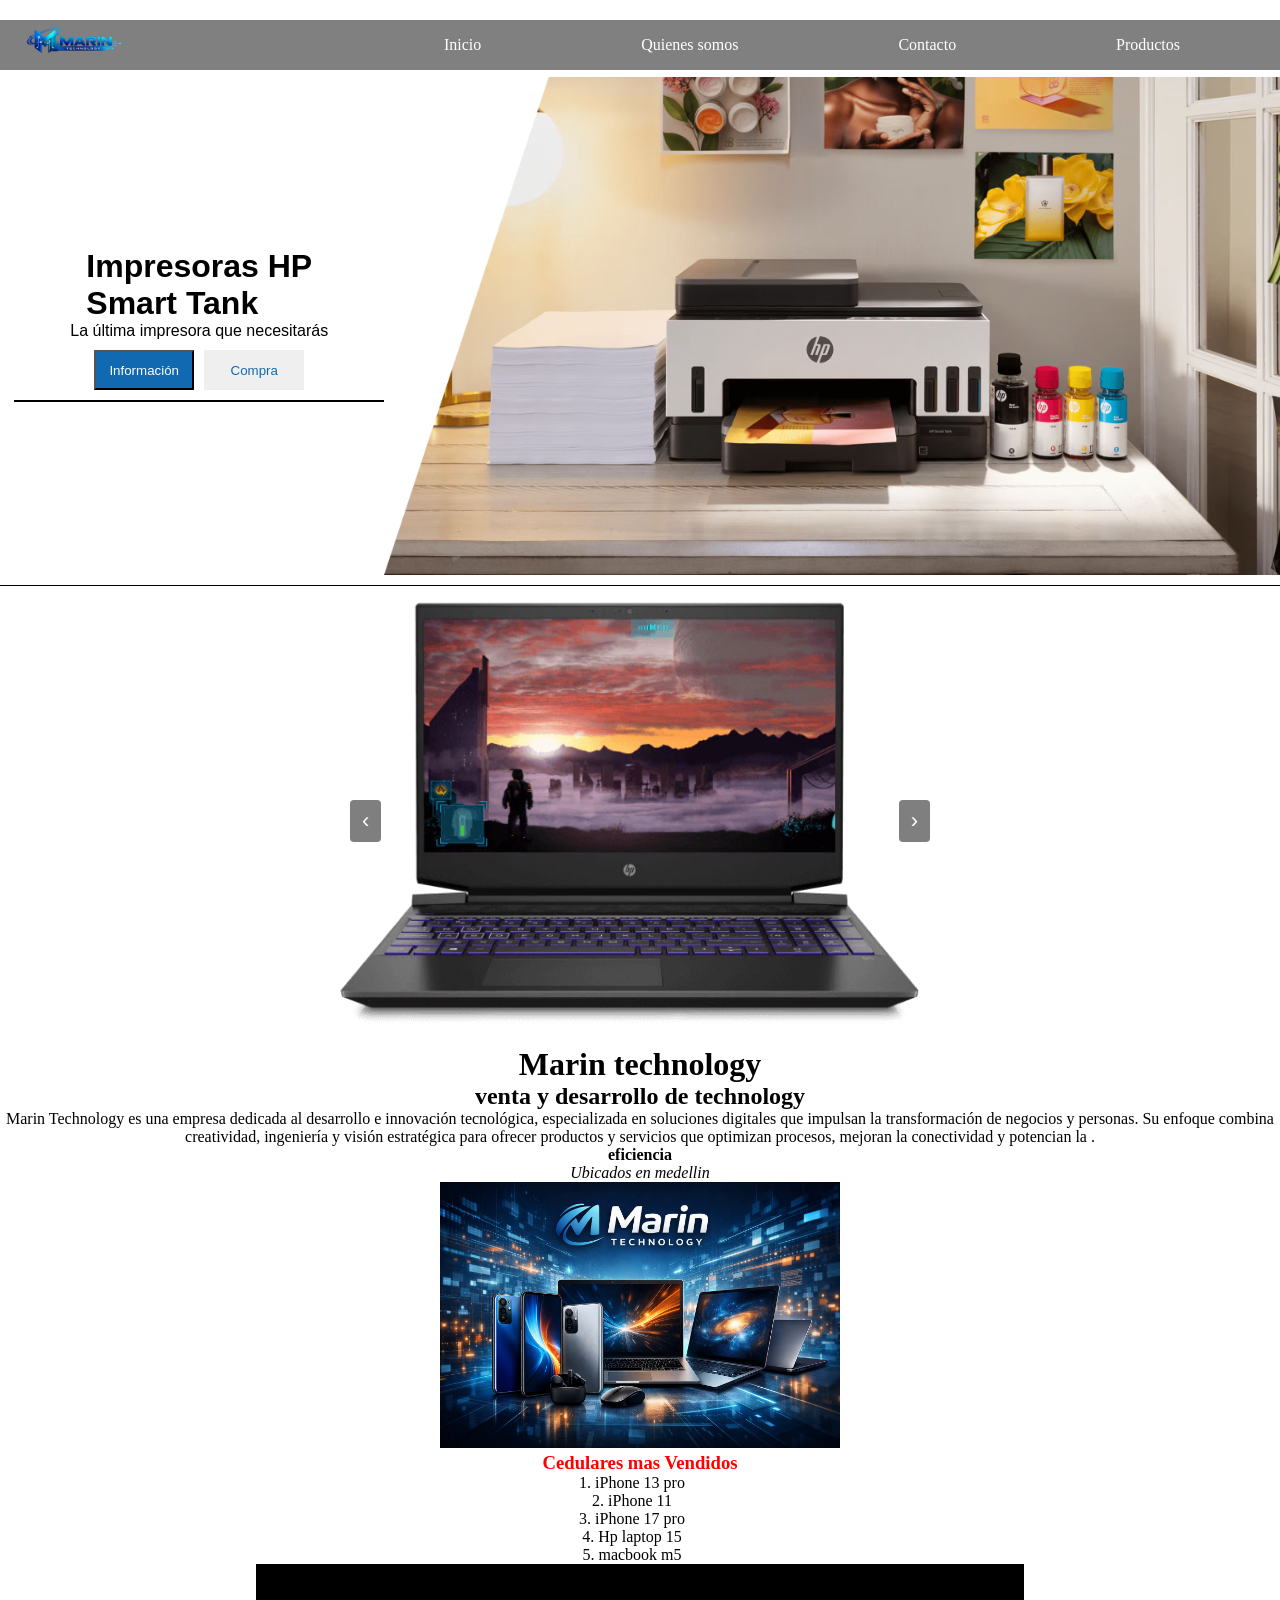
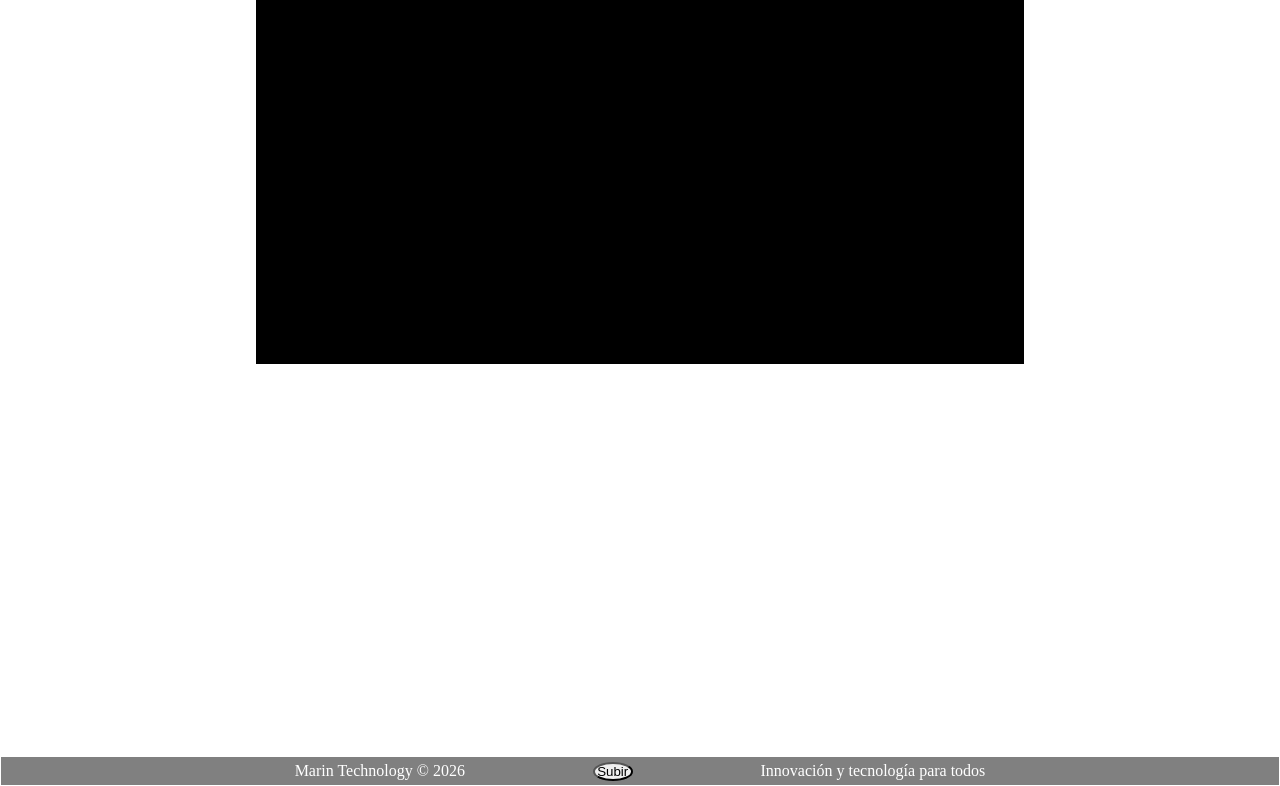
<file: html/index.html>
<!DOCTYPE html>
<html lang="en">

<head>
    <meta charset="UTF-8">
    <meta name="viewport" content="width=device-width, initial-scale=1.0">
    <title>Document</title>
    <link rel="stylesheet" href="/css/style.css">
</head>

<body>



    <head>

        <title>Marin technology </title>
    </head>

    <body>

        <div id="subir"></div>
        <header class="base">
            <div class="logo">
                 <a href="index.html">  <img   src="/img/technology.png" width="150px" ></a>
            </div class="baseul">
            <ul class="baseul">
                <li ><a class="aa" href="/html/index.html">Inicio</a></li>
                <li><a class="aa" href="/html/somos.html">Quienes somos</a></li>
                <li><a  class="aa" href="/html/contacto.html">Contacto</a></li>
                <li><a class="aa" href="/html/productos.html">Productos</a></li>

            </ul>


        </header>
        <br><br>

        <div class="lineaa"></div>




        <div class="consola">


            <div class="espacio">
            </div>

            <div class="info_consola">



                <h1>Impresoras HP <br> Smart Tank</h1>
                <p>La última impresora que necesitarás</p>




                <div class="boton_consola">

                    <button class="boton2">Información</button>

                    <button class="boton3">Compra</button>


                </div>

                <div class="lineaaa"></div>

            </div>




            <img src="/img/consola.avif" width="70%">

        </div>

        <div class="lineaa"></div>

        <div class="slider">
            <img class="slide active" src="/img/lap.png">
            <img class="slide" src="/img/lapto.jpg">
            <img class="slide" src="/img/latp2.jpg">

            <button class="prev">‹</button>
            <button class="next">›</button>
        </div>

        <style>
            .slider {
                position: relative;
                width: 600px;
                height: 450px;
                overflow: hidden;
                margin: auto;
                border-radius: 10px;
            }

            .slide {
                position: absolute;
                width: 100%;
                height: 100%;
                object-fit: cover;
                opacity: 0;
                transition: opacity .4s;
            }

            .slide.active {
                opacity: 1;
            }

            .prev,
            .next {
                position: absolute;
                top: 50%;
                transform: translateY(-50%);
                background: rgba(0, 0, 0, .5);
                color: #fff;
                border: none;
                padding: 8px 12px;
                cursor: pointer;
                font-size: 22px;
                border-radius: 4px;
            }

            .prev {
                left: 10px;
            }

            .next {
                right: 10px;
            }
        </style>

        <script>
            const slides = document.querySelectorAll('.slide');
            let i = 0;

            function show(n) {
                slides[i].classList.remove('active');
                i = (n + slides.length) % slides.length;
                slides[i].classList.add('active');
            }

            document.querySelector('.prev').onclick = () => show(i - 1);
            document.querySelector('.next').onclick = () => show(i + 1);

            setInterval(() => show(i + 1), 4000);
        </script>




        <header class="text1">
            <h1>Marin technology </h1>
            <h2>venta y desarrollo de technology </h2>



            <section>

                <p>Marin Technology es una empresa dedicada al desarrollo e innovación tecnológica, especializada en
                    soluciones digitales que impulsan la transformación de negocios y personas. Su enfoque combina
                    creatividad, ingeniería y visión estratégica para ofrecer productos y servicios que optimizan
                    procesos,
                    mejoran la conectividad y potencian la .</p>
                <strong>eficiencia</strong>
                <br>
                <em>Ubicados en medellin</em>
                <br>


                <img src="/img/Productos.png" width="400px">




            </section>



        </header>


        <ol class="top5">
            <h3 class="titu">Cedulares mas Vendidos</h3>
            <li>iPhone 13 pro</li>
            <li>iPhone 11</li>
            <li>iPhone 17 pro</li>
            <li>Hp laptop 15</li>
            <li>macbook m5</li>
        </ol>
<div class="videopadre">

        <div class="video2">

            <video src="/img/video/presentacionsam.mp4" muted autoplay></video>
        </div>
        </div>

        <br>
        <br>
        <div class="Map">
            <iframe 
                src="https://www.google.com/maps/embed?pb=!1m18!1m12!1m3!1d3976.722676876!2d-75.574!3d6.2305!2m3!1f0!2f0!3f0!3m2!1i1024!2i768!4f13.1!3m3!1m2!1s0x8e4428f1e4b9b0c7%3A0x7e4c0e2e3f1c5e4!2sCentro%20Comercial%20Monterrey!5e0!3m2!1ses-419!2sco!4v1780409524595!5m2!1ses-419!2sco"
                width="700" height="300" style="border:0;" allowfullscreen="" loading="lazy"
                referrerpolicy="no-referrer-when-downgrade">
            </iframe>
            </div>


<br> <br>

        <footer class="foindex">
            <p>Marin Technology © 2026</p>
            <button class="boto"><a href="#subir">Subir  </a></button>    
            <p>Innovación y tecnología para todos</p>


    </body>

</html>
</file>
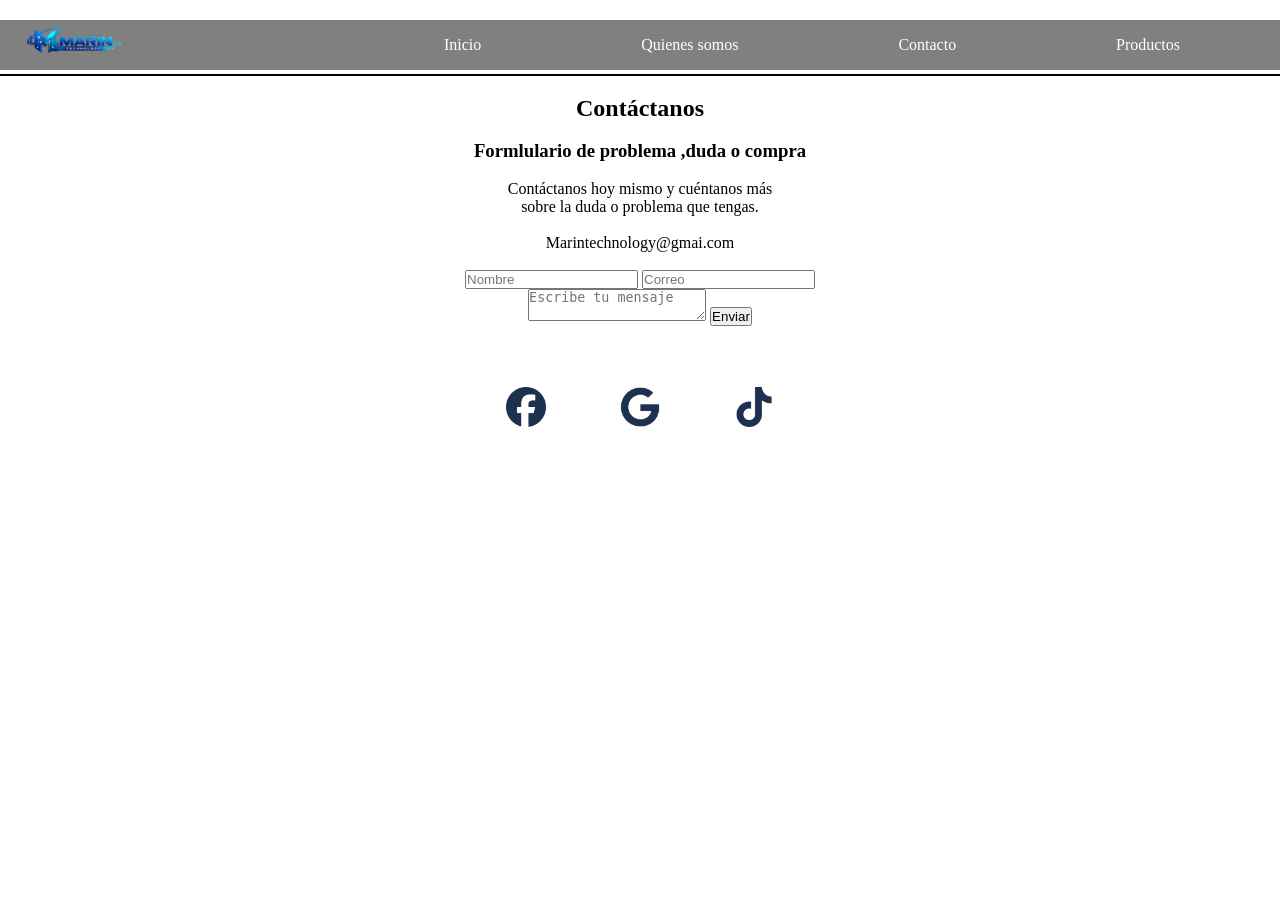
<file: html/contacto.html>
<!DOCTYPE html>
<html lang="en">

<head>
    <meta charset="UTF-8">
    <meta name="viewport" content="width=device-width, initial-scale=1.0">
    <title>Document</title>
    <link rel="stylesheet" href="/css/style.css">
</head>

<body>

   <header class="base">
            <div class="logo" >
               
                 <a href="index.html">  <img   src="/img/technology.png" width="150px" ></a>
               
            </div class="baseul">
            <ul class="baseul">
                <li ><a class="aa" href="/html/index.html">Inicio</a></li>
                <li><a class="aa" href="/html/somos.html">Quienes somos</a></li>
                <li><a  class="aa" href="/html/contacto.html">Contacto</a></li>
                <li><a class="aa" href="/html/productos.html">Productos</a></li>

            </ul>


        </header>
        <br> <br> <br>

    <div class="lineaaa"></div>

    <br>
    <section class="section_contacto">
        <h1>Contáctanos</h1><br>

        <h3>Formlulario de problema ,duda o compra</h3>
        <br>

        <p>
            Contáctanos hoy mismo y cuéntanos más <br> sobre la duda o problema que tengas.
        </p>
        <br>

        <div class="dato">

            <a href="mailto:Marintechnology@gmail.com"> Marintechnology@gmai.com</a>
            <br>
        </div>

        
        </div>
<br>

        <div class="contacto-formulario">
            <form>
                <input type="text" placeholder="Nombre" required>
                <input type="email" placeholder="Correo" required>
                <br>
                <textarea placeholder="Escribe tu mensaje"></textarea>
                <button type="submit">Enviar</button>
            </form>
        </div>
    </section>
    </section>

    <br><br>

<div class="ppp">

    <footer class="foocontaca">
        
<a class="foocontac"><img src="/img/facebook-brands-solid.png" alt=""></a>
<a class="foocontac"><img src="/img/google-brands-solid.png" alt=""></a>
<a class="foocontac"><img src="/img/tiktok-brands-solid.png" alt=""></a>
    </footer>
    </div>

</body>

</html>
</file>
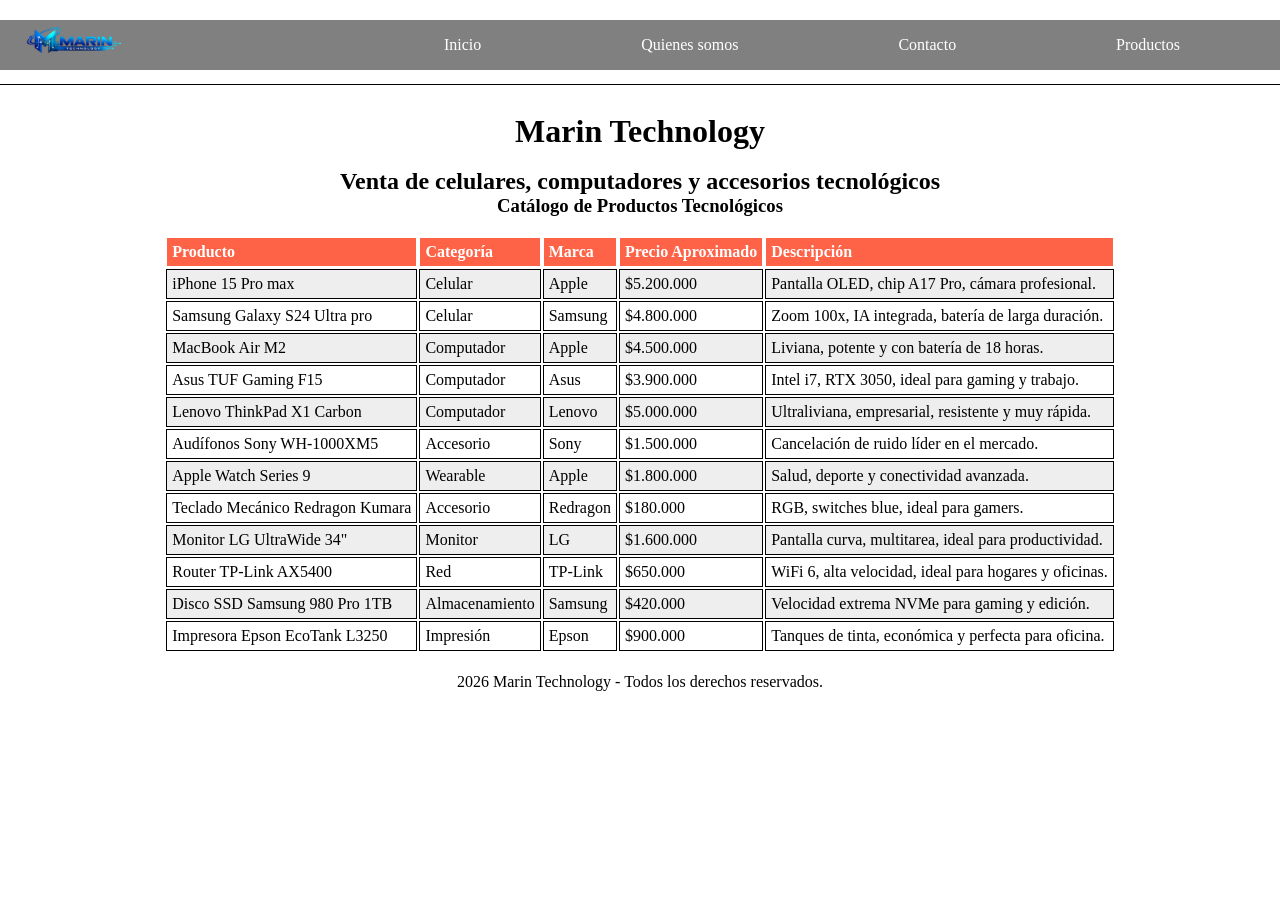
<file: html/productos.html>
<!DOCTYPE html>
<html lang="en">

<head>
    <meta charset="UTF-8">
    <meta name="viewport" content="width=device-width, initial-scale=1.0">
    <title>Document</title>
    <link rel="stylesheet" href="/css/style.css">
</head>
<body>
    <header class="base">
        <div class="logo">
            <a href="index.html">  <img   src="/img/technology.png" width="150px" ></a>
        </div>
        <ul class="baseul">
            <li ><a class="aa" href="/html/index.html">    Inicio</a></li>
            <li><a class="aa" href="/html/somos.html">Quienes somos</a></li>
            <li><a  class="aa" href="/html/contacto.html">Contacto</a></li>
            <li><a class="aa" href="/html/productos.html">Productos</a></li>
        </ul>
    </header>
    <br><br><br>
    <div class="lineaa"></div>
    <br>
    <header class="titi">
        <h1>Marin Technology</h1>
        <br>
        <h2>Venta de celulares, computadores y accesorios tecnológicos</h2>            
        <a id="subir"></a>
    </header>
    <section class="tablaaa">
        <h3>Catálogo de Productos Tecnológicos</h3>
        <br>
        <table >
            <tr>
                <th>Producto</th>
                <th>Categoría</th>
                <th>Marca</th>
                <th>Precio Aproximado</th>
                <th>Descripción</th>
            </tr>
            <tr>
                <td>iPhone 15 Pro max</td>
                <td>Celular</td>
                <td>Apple</td>
                <td>$5.200.000</td>
                <td>Pantalla OLED, chip A17 Pro, cámara profesional.</td>
            </tr>
            <tr>
                <td>Samsung Galaxy S24 Ultra pro</td>
                <td>Celular</td>
                <td>Samsung</td>
                <td>$4.800.000</td>
                <td>Zoom 100x, IA integrada, batería de larga duración.</td>
            </tr>
            <tr>
                <td>MacBook Air M2</td>
                <td>Computador</td>
                <td>Apple</td>
                <td>$4.500.000</td>
                <td>Liviana, potente y con batería de 18 horas.</td>
            </tr>
            <tr>
                <td>Asus TUF Gaming F15</td>
                <td>Computador</td>
                <td>Asus</td>
                <td>$3.900.000</td>
                <td>Intel i7, RTX 3050, ideal para gaming y trabajo.</td>
            </tr>
            <tr>
                <td>Lenovo ThinkPad X1 Carbon</td>
                <td>Computador</td>
                <td>Lenovo</td>
                <td>$5.000.000</td>
                <td>Ultraliviana, empresarial, resistente y muy rápida.</td>
            </tr>
            <tr>
                <td>Audífonos Sony WH-1000XM5</td>
                <td>Accesorio</td>
                <td>Sony</td>
                <td>$1.500.000</td>
                <td>Cancelación de ruido líder en el mercado.</td>
            </tr>
            <tr>
                <td>Apple Watch Series 9</td>
                <td>Wearable</td>
                <td>Apple</td>
                <td>$1.800.000</td>
                <td>Salud, deporte y conectividad avanzada.</td>
            </tr>
            <tr>
                <td>Teclado Mecánico Redragon Kumara</td>
                <td>Accesorio</td>
                <td>Redragon</td>
                <td>$180.000</td>
                <td>RGB, switches blue, ideal para gamers.</td>
            </tr>
            <tr>
                <td>Monitor LG UltraWide 34"</td>
                <td>Monitor</td>
                <td>LG</td>
                <td>$1.600.000</td>
                <td>Pantalla curva, multitarea, ideal para productividad.</td>
            </tr>
            <tr>
                <td>Router TP-Link AX5400</td>
                <td>Red</td>
                <td>TP-Link</td>
                <td>$650.000</td>
                <td>WiFi 6, alta velocidad, ideal para hogares y oficinas.</td>
            </tr>
            <tr>
                <td>Disco SSD Samsung 980 Pro 1TB</td>
                <td>Almacenamiento</td>
                <td>Samsung</td>
                <td>$420.000</td>
                <td>Velocidad extrema NVMe para gaming y edición.</td>
            </tr>
            <tr>
                <td>Impresora Epson EcoTank L3250</td>
                <td>Impresión</td>
                <td>Epson</td>
                <td>$900.000</td>
                <td>Tanques de tinta, económica y perfecta para oficina.</td>
            </tr>
        </table>
    </section>
    <footer>
        <p>2026 Marin Technology - Todos los derechos reservados.</p>
    </footer>
</body>
</html>
</file>
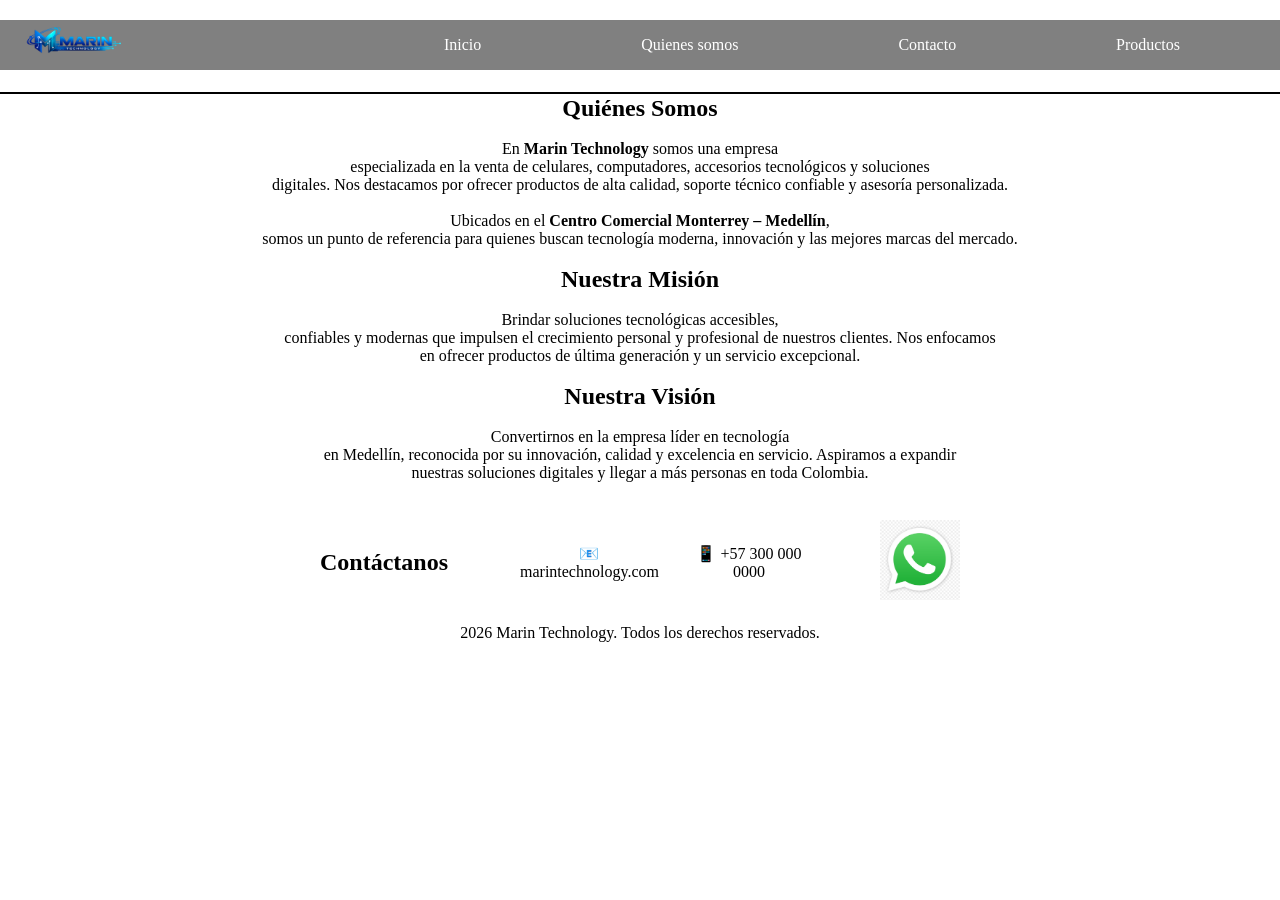
<file: html/somos.html>
<!DOCTYPE html>
<html lang="en">

<head>
    <meta charset="UTF-8">
    <meta name="viewport" content="width=device-width, initial-scale=1.0">
    <title>Document</title>
    <link rel="stylesheet" href="/css/style.css">
</head>

<body>

   <header class="base">
            <div class="logo">
                 <a href="index.html">  <img   src="/img/technology.png" width="150px" ></a>
            </div class="baseul">
            <ul class="baseul">
                <li ><a class="aa" href="/html/index.html">Inicio</a></li>
                <li><a class="aa" href="/html/somos.html">Quienes somos</a></li>
                <li><a  class="aa" href="/html/contacto.html">Contacto</a></li>
                <li><a class="aa" href="/html/productos.html">Productos</a></li>

            </ul>


        </header>
        <br><br> <br> <br>
    <main>

        <div class="lineaaa"></div>
        <section class="sesionsomos">
            <h1>Quiénes Somos</h1>
<br>
            <p>
                En <strong>Marin Technology</strong> somos una empresa
                <br>especializada en la venta de celulares, computadores,
                accesorios tecnológicos y soluciones <br> digitales. Nos destacamos por ofrecer productos de alta
                calidad,
                soporte técnico confiable y asesoría personalizada.
            </p>
<br>
            <p>
                Ubicados en el <strong>Centro Comercial Monterrey – Medellín</strong>, <br> somos un punto de referencia
                para
                quienes buscan tecnología moderna, innovación y las mejores marcas del mercado.
            </p>
<br>

            <section>
                <h2>Nuestra Misión</h2>
<br>
                <p>
                    Brindar soluciones tecnológicas accesibles, <br> confiables y modernas que impulsen el crecimiento
                    personal y
                    profesional de nuestros clientes. Nos enfocamos <br> en ofrecer productos de última generación y un
                    servicio
                    excepcional.
                </p>
                <br>
            </section>

            <section>
                <h2>Nuestra Visión</h2>
<br>
                <p>
                    Convertirnos en la empresa líder en tecnología <br> en Medellín, reconocida por su innovación,
                    calidad y
                    excelencia en servicio. Aspiramos a expandir <br> nuestras soluciones digitales y llegar a más
                    personas en toda
                    Colombia.
                </p>
                <br>
            </section>

            <footer class="fo_somos">
                <h2>Contáctanos</h2>
                <div class="p_somos">

                    <p>📧 marintechnology.com</p>
                    <p>📱 +57 300 000 0000</p>
                </div>

                <a href="https://wa.me/573000000000">
                    <img src="/img/whatsapp.png" alt="WhatsApp" width="80">
                </a>
            </footer>

    </main>
    </section>
    <footer>
        <p>2026 Marin Technology. Todos los derechos reservados.</p>
    </footer>

</body>

</html>
</file>
<file: css/style.css>
*{
    box-sizing: border-box;
    margin: 0;
    padding: 0;
}

body{
    margin-top: 20px;
}


@media(max-width:768px) {
    
    nav ul {
        flex-direction: column;
    }
    
    nav ul li {
        margin: 5px 0;
    }
    
    nav ul li a {
        padding: 0px;
    }
    
    main {
        margin-top: 220px;
    }
    
    h1 {
        font-size: 2rem;
    }
    
     
}


.base {
    border: 0px solid red;
    display: flex;
    align-items: center;
    justify-content: space-between;
    height: 50px;
    width: 100%;
    position: fixed;
    left: 0;
  
    background-color: grey;
    color: white;
    
    
    
}
.aa{
    color: white;
}

.lineaa {
    background-color: black;
    width: 100%;
    height: 1px;
    margin-bottom: 10px;
    margin-top: 10px;
    
}

.lineaaa {
    background-color: black;
    width: 80%;
    height: 1px;
    margin-bottom: 1px;
    
}

.boto{
   border-radius: 50%;
   width: 40px;
}

.boto:hover{
    background-color: grey;
color: white;
}

.baseul {
    border: 0px solid;
    display: flex;
    justify-content: space-around;
    align-items: center;
    width: 70%;
    height: 30%;
    list-style: none;
    margin: 20px;
}

a {
    text-decoration: none;
    color: black;

}




.consola {
    border: 0px solid red;
    width: 100%;
    height: 100%;
    justify-content: end;
    display: flex;
    align-items: center;
}

.info_consola {
    border: 0px solid;
    display: flex;
    flex-direction: column;
    justify-content: center;
    font-family: sans-serif;
    width: 100%;
    height: 100%;
    align-items: center;
}

.boton_consola {
    display: flex;
    margin: 10px;
    justify-content: center;
    align-items: center;
    gap: 10px;

}

.boton2 {
    background-color: rgb(16, 105, 177);
    color: white;
    width: 100px;
    height: 40px;


}

.boton3 {
    border: 0px solid rgb(16, 105, 177);
    color: rgb(16, 105, 177);
    width: 100px;
    height: 40px;


}

.boton3:hover {
    background-color: rgb(16, 105, 177);
    color: white;
}

.espacio {
    border: 0px solid;
    width: 50px;
    height: 50px;

}

.imagen_consola {
    width: 10px;
    height: 10px;


}



.text1 {
    display: flex;
    align-items: center;
    text-align: center;
    justify-content: center;
    flex-direction: column;

}

.top5 {
    display: flex;
    flex-direction: column;
    align-items: center;
    text-align: center;
}

.titu {
    color: red;
}

.videopadre{
  display: flex;
  justify-content: center;
}

.video2 {

    display: flex;
    justify-content: center;
    width: 60%;
    height: 400px;
    background-color: black;
  
   
}

.titi {
    display: flex;
    justify-content: center;
    align-items: center;
    flex-direction: column;
}

.tablaaa {
    justify-content: center;
    display: flex;
    flex-direction: column;
    align-items: center;
    border-collapse: collapse;
    width: 100%;
    
}


th,
td {
    border: solid 1px;
    padding: 5px;
   
}

th {
    background-color: tomato;
    color: white;
    text-align: left;
    
}

tr:nth-child(even) {
    background-color: #eee;
}


th:hover {
    background-color: #aaa;
    cursor: pointer;
}

.foo {
    justify-content: center;
    display: flex;
    flex-direction: column;
    justify-content: center;
    align-items: center;

}

footer {
    margin-top: 20px;
    display: flex;
    align-items: center;
    justify-content: center;
    gap: 10%;
}

.sesionsomos {

    display: flex;
    flex-direction: column;
    align-items: center;
    justify-content: center;
    text-align: center;
}


.lineaaa {
    border: 1px solid;
    gap: 15px;
    width: 100%;
}

.fo_somos {
    width: 50%;
    display: flex;

    justify-content: space-between;

}

.p_somos {
    width: 100%;
    display: flex;
    gap: 15px;
}

.section_contacto {

    justify-content: center;
    align-items: center;
    text-align: center;
}

.section_servi {
    justify-content: center;
    align-items: center;
    text-align: center;

}


li {
    text-decoration: none;

}

.ulsevi {

    list-style: none;
}


td:hover{
    background-color: rgba(128, 128, 128, 0.489);}

    .Map{
        display: flex;
        justify-content: center;
    }

    .foindex{
        border: 1px solid;
        width: 100%;
        height: 30px;
        background-color: gray;
        color: white;
    }

.ppp{
    display: flex;
    justify-content: center;
    align-items: center;
}

.foocontaca{
    justify-content: center;
          width: 50%;
          height: 50%;
          
         
}


.foocontac{
    width: 50px;
    height: 50px;
    display: flex;
}
</file>
